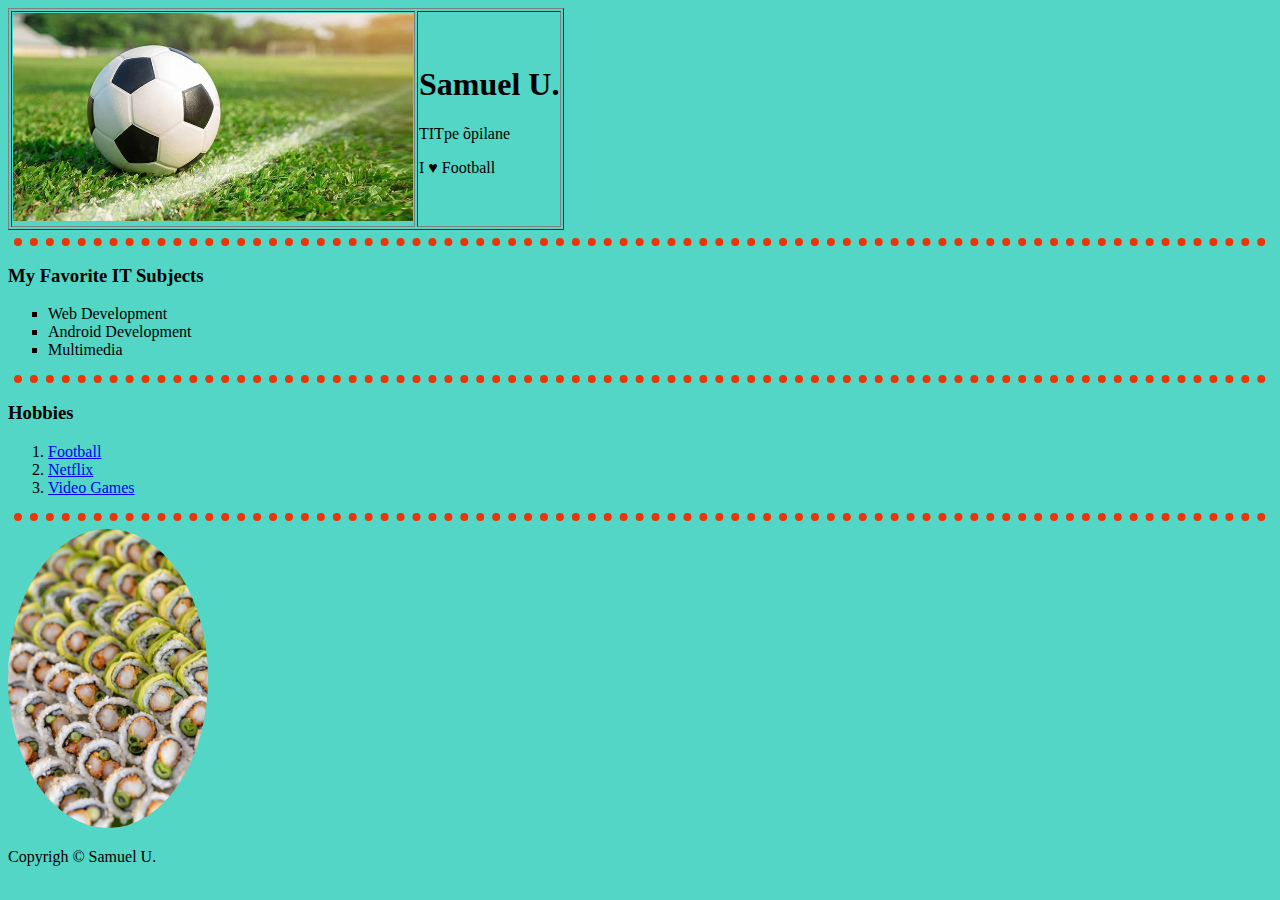
<file: index.html>
<!DOCTYPE html>
<html lang="en">
<head>
    <meta charset="UTF-8">
    <meta name="viewport" content="width=device-width, initial-scale=1.0">
    <meta http-equiv="X-UA-Compatible" content="ie=edge">
    <link rel="stylesheet" href="css/style.css">
  
    <title>My First Page</title>
</head>
<body>
    <table border="1"> <!--tabel-->
     <tr>   <!--row-->
        <!--lahter-->
         <td><img src="img/jalgpall.jpg" style="width: 400px"/></td> 
         <td>
            <h1>Samuel U.</h1>
            <p>TITpe õpilane</p>
            <p>I &#9829 Football</p>
         </td>
     </tr>   
    </table>
    
    <hr>
    
    <h3>My Favorite IT Subjects</h3>
    <ul>
    <li>Web Development</li>
    <li>Android Development</li>
    <li>Multimedia</li>
    </ul>
    <hr>
    <h3>Hobbies</h3>
    <ol>
        <li><a href="Football.html" target="blank">Football</a></li>
        <li><a href="Netflix.html" target="blank">Netflix</a></li>
        <li><a href="Videogames.html" target="blank">Video Games</a></li>
    </ol>
    <hr>
<td><img class="Sushi" src="img/pexels-photo-3642030.jpeg" style="width: 200px"/></td>



<p>Copyrigh &#169 Samuel U.</p>





</body>
</html>
</file>
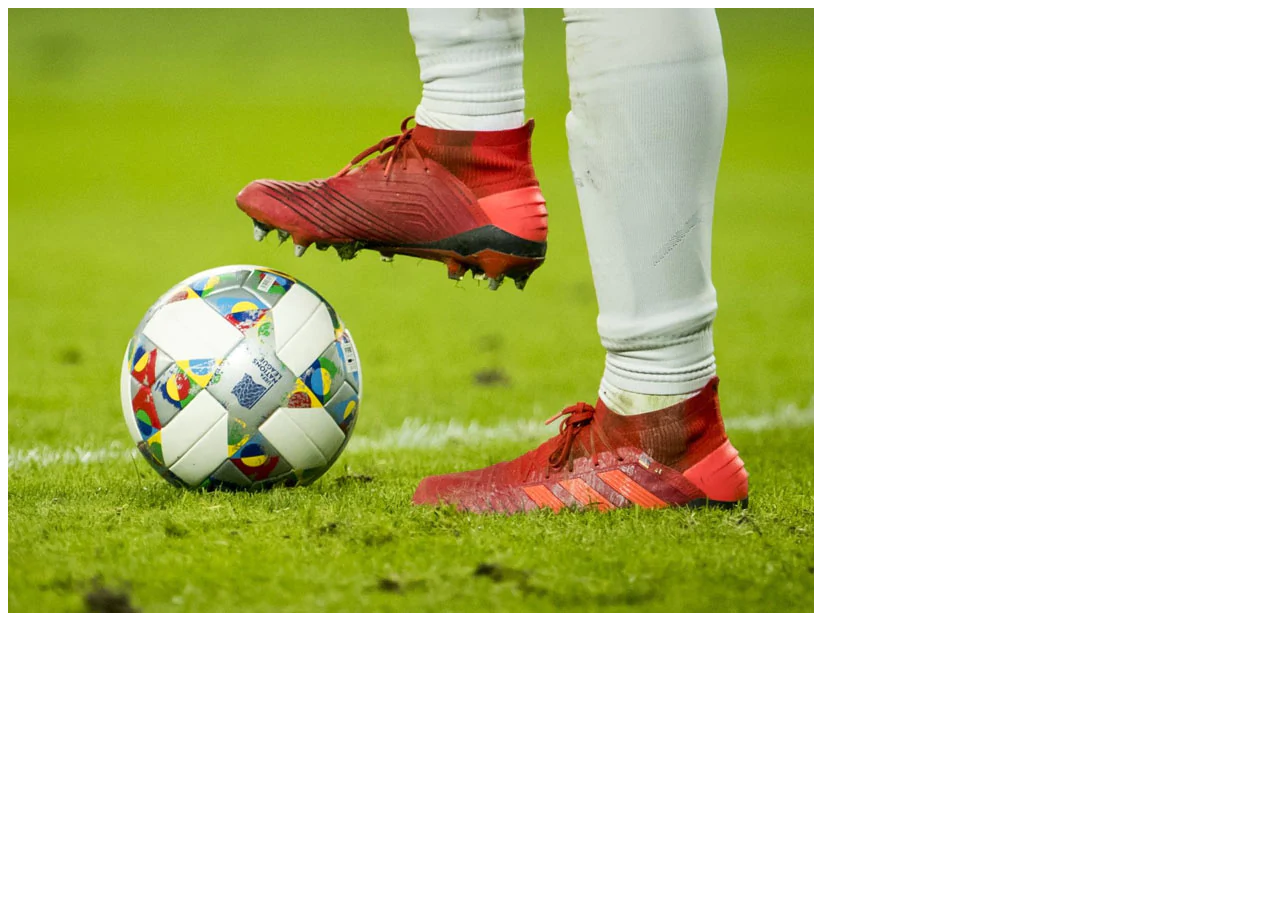
<file: Football.html>
<!DOCTYPE html>
<html lang="en">
<head>
    <meta charset="UTF-8">
    <meta name="viewport" content="width=device-width, initial-scale=1.0">
    <meta http-equiv="X-UA-Compatible" content="ie=edge">
    <title>Document</title>
</head>
<body>
    <img src="img/5mk12sl_football-generic-afp_625x300_06_May_20.jpg">
</body>
</html>
</file>
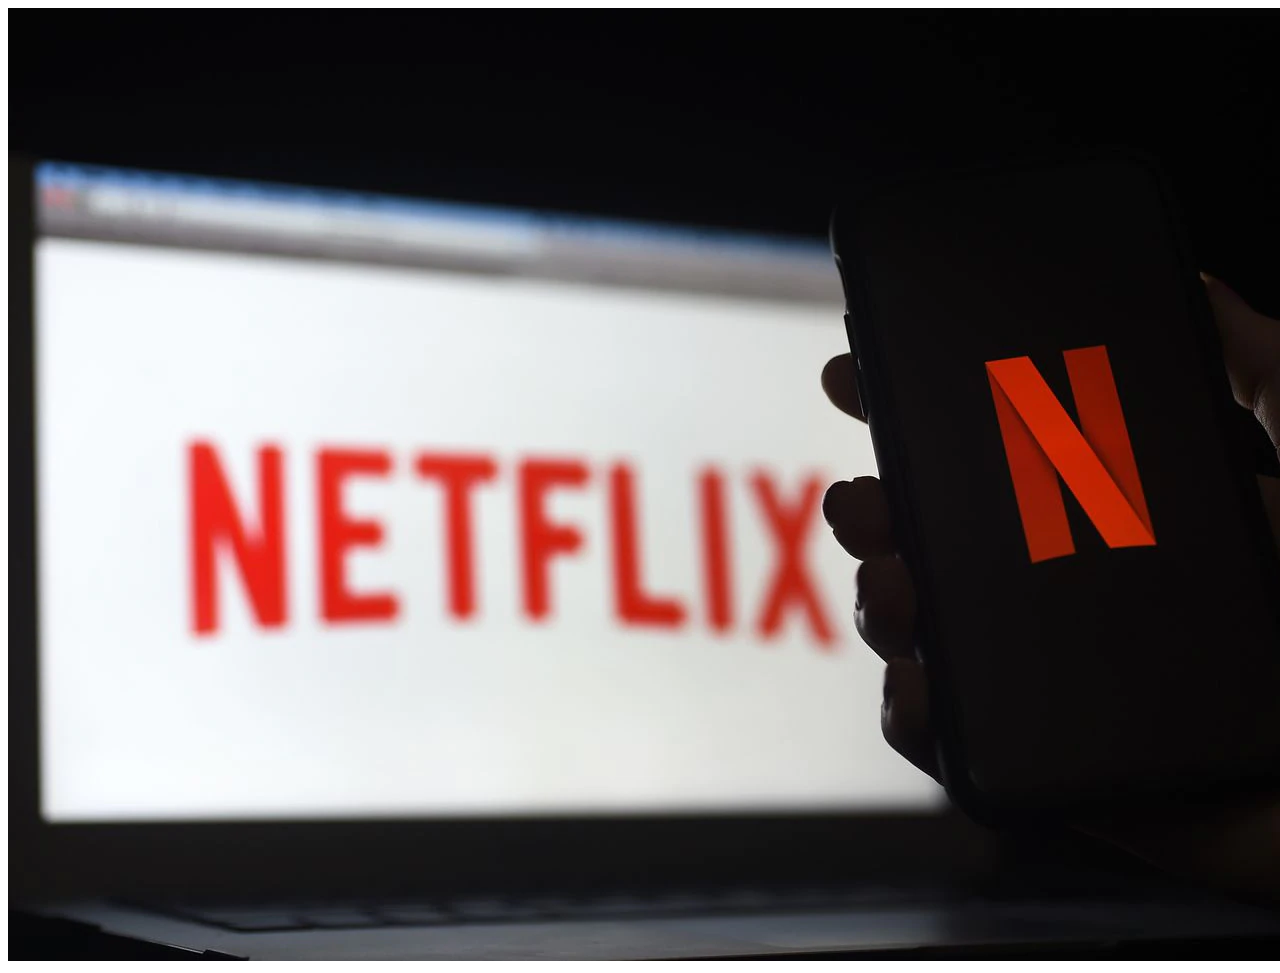
<file: Netflix.html>
<!DOCTYPE html>
<html lang="en">
<head>
    <meta charset="UTF-8">
    <meta name="viewport" content="width=device-width, initial-scale=1.0">
    <meta http-equiv="X-UA-Compatible" content="ie=edge">
    <title>Document</title>
</head>
<body>
    <img src="img/SXEVV5UBUBC767ZCPH4T5V7WSQ.jpg">
</body>
</html>
</file>
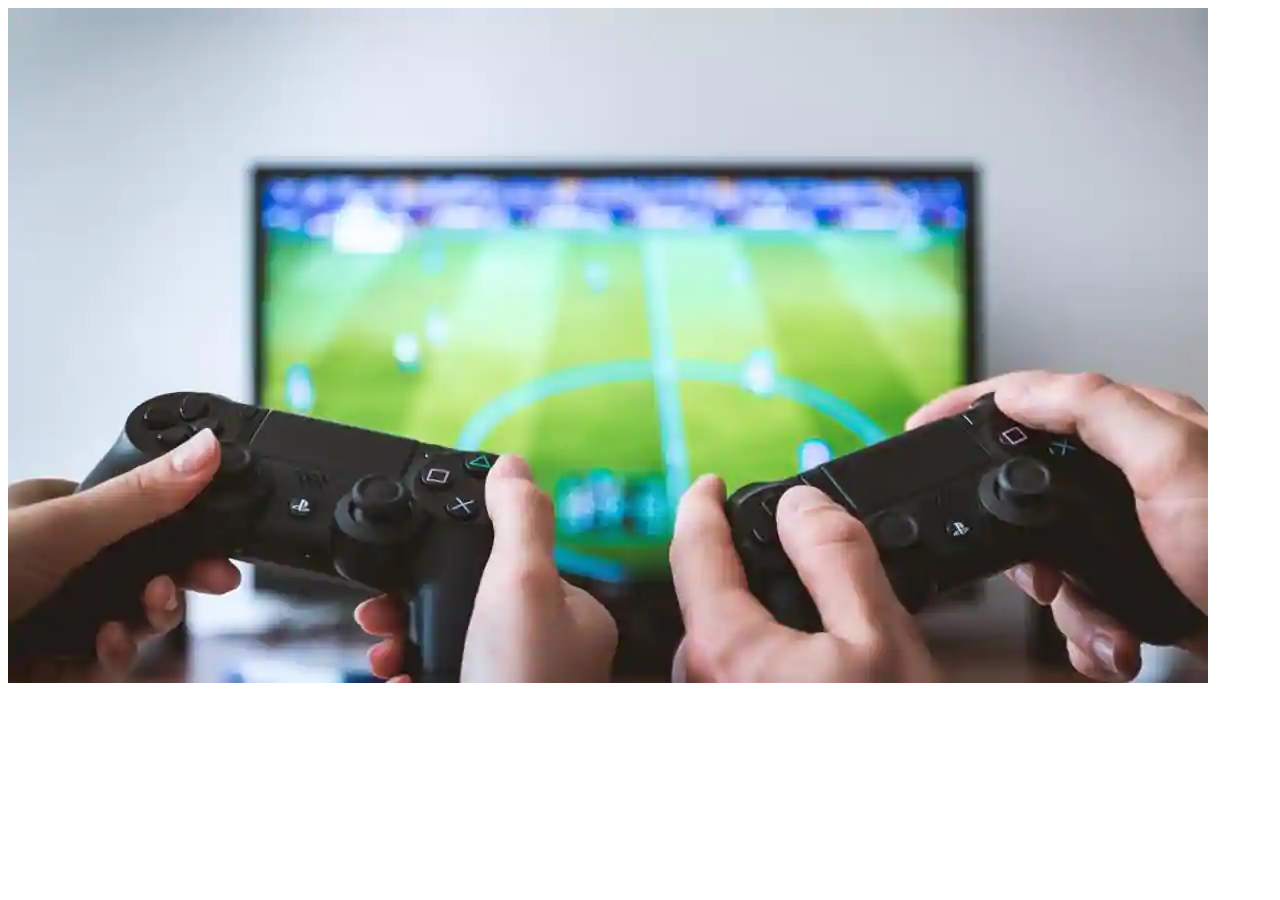
<file: Videogames.html>
<!DOCTYPE html>
<html lang="en">
<head>
    <meta charset="UTF-8">
    <meta name="viewport" content="width=device-width, initial-scale=1.0">
    <meta http-equiv="X-UA-Compatible" content="ie=edge">
    <title>Document</title>
</head>
<body>
    <img src="img/_8ca1be4a-a240-11e9-85f3-0f8400bbe260.jpg">
</body>
</html>
</file>
<file: css/style.css>
body {
    background-color: #53d6c5;
}
ul {
    list-style-type: square;
}

img.Sushi {
  
    border-radius: 50%;
}

hr {
    width: 99%;
    border-style: dotted none none;
    border-width:  0.5rem;
    border-color: rgb(235, 52, 7);
}
</file>
